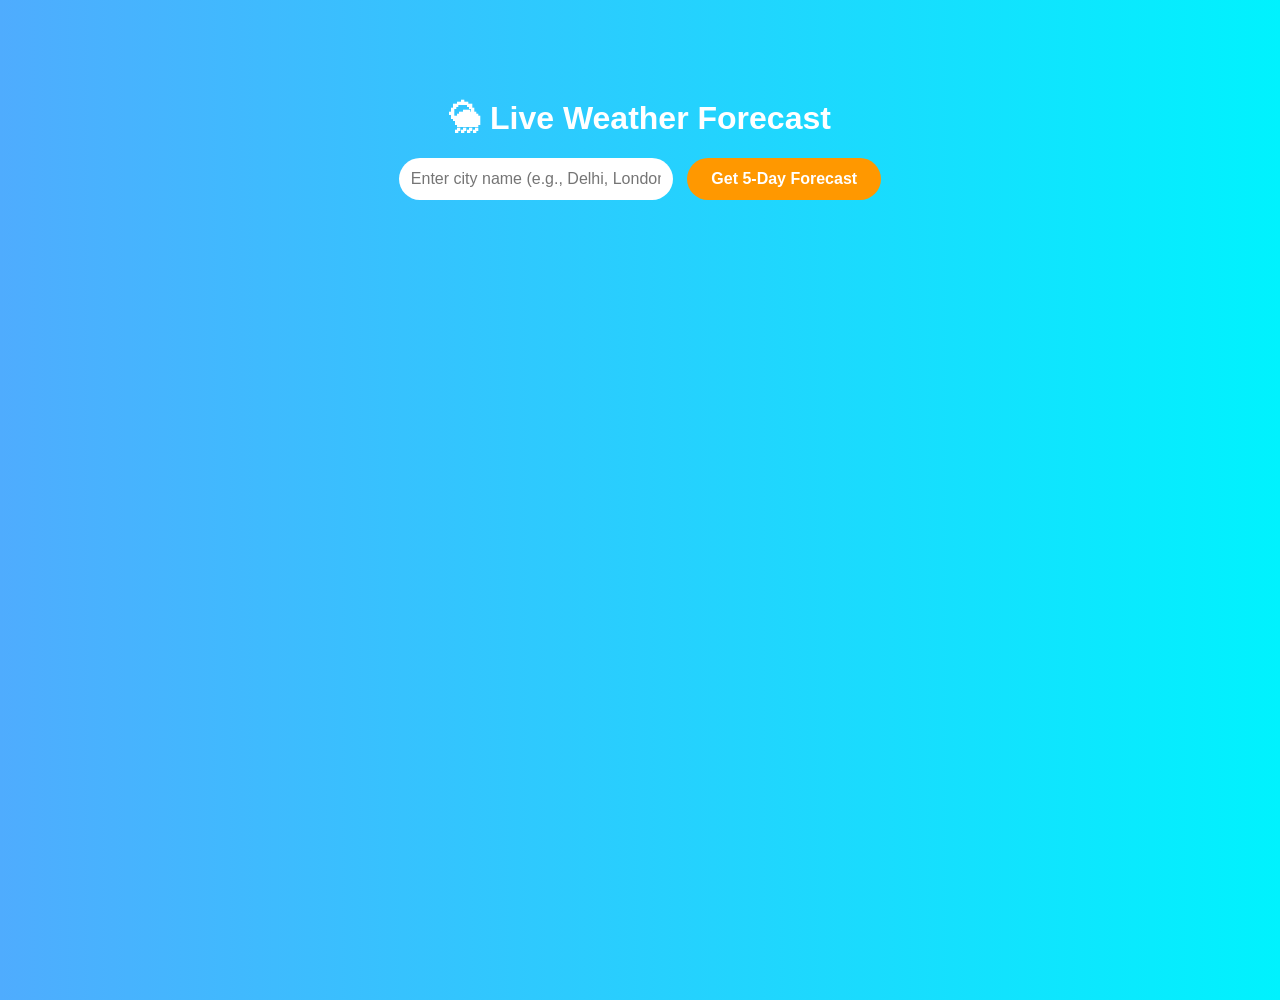
<file: index.html>
<!DOCTYPE html>
<html lang="en">
<head>
    <meta charset="UTF-8">
    <title>🌦 Live Weather Forecast</title>
    <link rel="stylesheet" href="index.css">
</head>
<body>

    <div class="container">
        <h1>🌦 Live Weather Forecast</h1>

        <input type="text" id="cityInput" placeholder="Enter city name (e.g., Delhi, London)">

        <button id="forecastBtn" onclick="getForecast()">Get 5-Day Forecast</button>

        <div id="forecastResult" class="data-grid"></div>
    </div>

    <script src="index.js"></script>
</body>
</html>
</file>
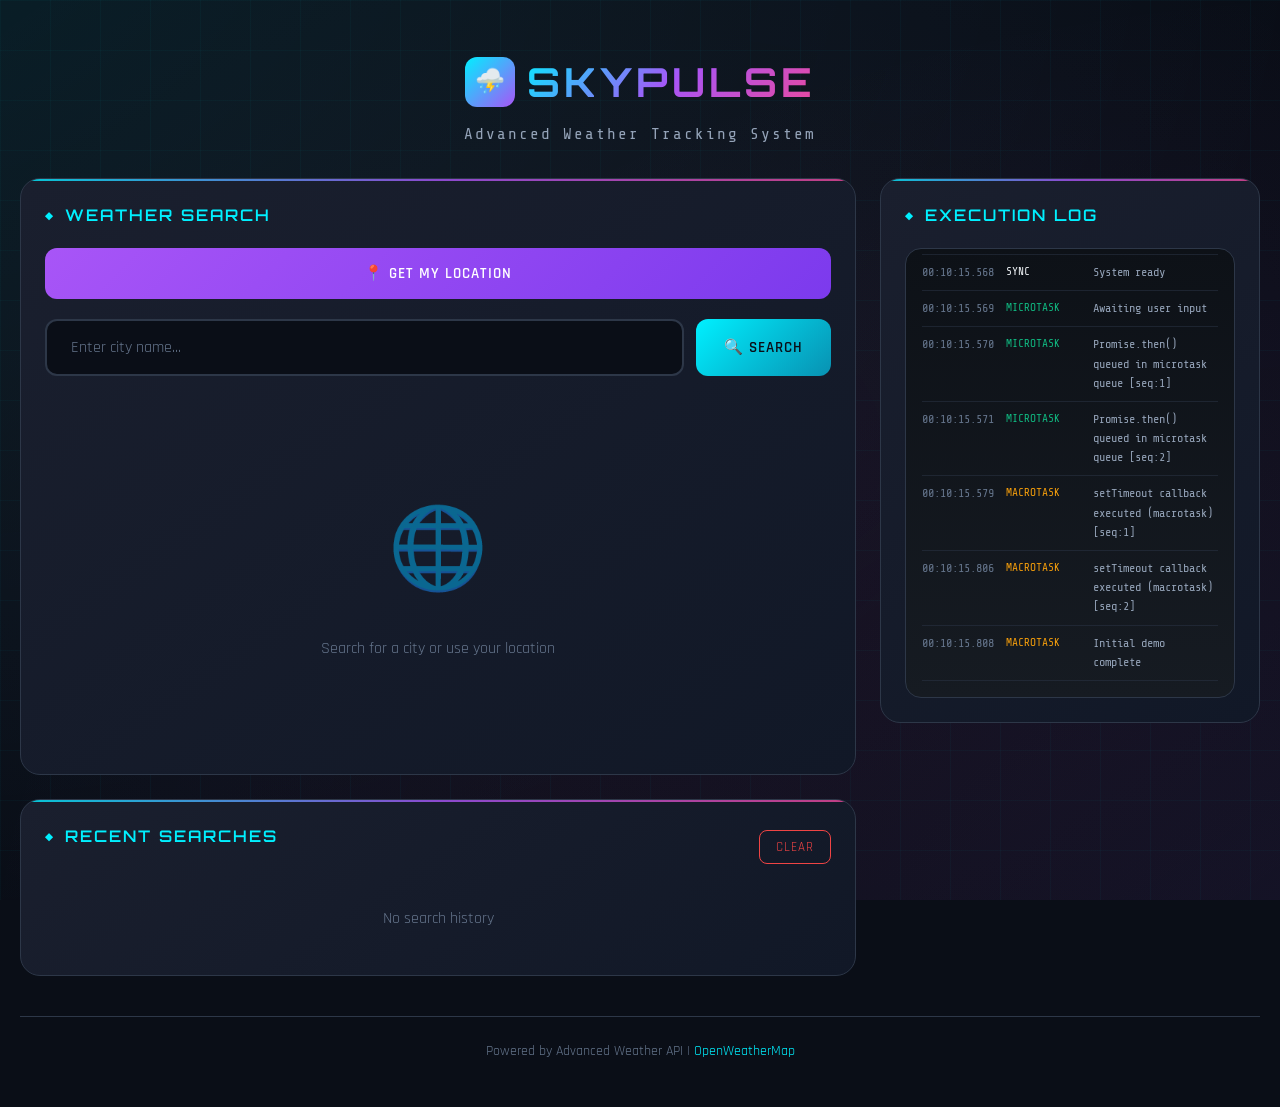
<file: SkyPulse weather tracker .html>
<!DOCTYPE html>
<html lang="en">
<head>
    <meta charset="UTF-8">
    <meta name="viewport" content="width=device-width, initial-scale=1.0">
    <title>SkyPulse - Advanced Weather Tracker</title>
    <link rel="preconnect" href="https://fonts.googleapis.com">
    <link rel="preconnect" href="https://fonts.gstatic.com" crossorigin>
    <link href="https://fonts.googleapis.com/css2?family=Orbitron:wght@400;500;600;700&family=Rajdhani:wght@300;400;500;600;700&family=Share+Tech+Mono&display=swap" rel="stylesheet">
    <style>
        * {
            margin: 0;
            padding: 0;
            box-sizing: border-box;
        }

        :root {
            --bg-primary: #0a0e17;
            --bg-secondary: #111827;
            --bg-card: #1a1f2e;
            --bg-card-hover: #242b3d;
            --accent-cyan: #00f0ff;
            --accent-purple: #a855f7;
            --accent-pink: #ec4899;
            --success: #10b981;
            --error: #ef4444;
            --warning: #f59e0b;
            --text-primary: #f1f5f9;
            --text-secondary: #94a3b8;
            --text-muted: #64748b;
            --border: #2d3748;
            --glow-cyan: 0 0 20px rgba(0, 240, 255, 0.3);
            --glow-purple: 0 0 20px rgba(168, 85, 247, 0.3);
        }

        body {
            font-family: 'Rajdhani', sans-serif;
            background: var(--bg-primary);
            color: var(--text-primary);
            min-height: 100vh;
            line-height: 1.6;
            overflow-x: hidden;
        }

        /* Animated Background */
        .bg-animation {
            position: fixed;
            top: 0;
            left: 0;
            width: 100%;
            height: 100%;
            z-index: -1;
            overflow: hidden;
        }

        .bg-animation::before {
            content: '';
            position: absolute;
            top: -50%;
            left: -50%;
            width: 200%;
            height: 200%;
            background: 
                radial-gradient(ellipse at 20% 20%, rgba(0, 240, 255, 0.08) 0%, transparent 50%),
                radial-gradient(ellipse at 80% 80%, rgba(168, 85, 247, 0.08) 0%, transparent 50%),
                radial-gradient(ellipse at 50% 50%, rgba(236, 72, 153, 0.05) 0%, transparent 50%);
            animation: bgPulse 15s ease-in-out infinite;
        }

        @keyframes bgPulse {
            0%, 100% { transform: translate(0, 0) rotate(0deg); }
            33% { transform: translate(2%, 2%) rotate(1deg); }
            66% { transform: translate(-1%, 1%) rotate(-1deg); }
        }

        /* Grid Pattern Overlay */
        .grid-overlay {
            position: fixed;
            top: 0;
            left: 0;
            width: 100%;
            height: 100%;
            z-index: -1;
            background-image: 
                linear-gradient(rgba(0, 240, 255, 0.03) 1px, transparent 1px),
                linear-gradient(90deg, rgba(0, 240, 255, 0.03) 1px, transparent 1px);
            background-size: 50px 50px;
            animation: gridMove 20s linear infinite;
        }

        @keyframes gridMove {
            0% { transform: translate(0, 0); }
            100% { transform: translate(50px, 50px); }
        }

        .container {
            max-width: 1400px;
            margin: 0 auto;
            padding: 20px;
        }

        /* Header */
        header {
            text-align: center;
            padding: 30px 0;
            position: relative;
        }

        .logo {
            display: inline-flex;
            align-items: center;
            gap: 12px;
            margin-bottom: 8px;
        }

        .logo-icon {
            width: 50px;
            height: 50px;
            background: linear-gradient(135deg, var(--accent-cyan), var(--accent-purple));
            border-radius: 12px;
            display: flex;
            align-items: center;
            justify-content: center;
            font-size: 1.5rem;
            animation: logoGlow 3s ease-in-out infinite;
        }

        @keyframes logoGlow {
            0%, 100% { box-shadow: var(--glow-cyan); }
            50% { box-shadow: var(--glow-purple); }
        }

        h1 {
            font-family: 'Orbitron', sans-serif;
            font-size: 2.5rem;
            font-weight: 700;
            background: linear-gradient(135deg, var(--accent-cyan), var(--accent-purple), var(--accent-pink));
            -webkit-background-clip: text;
            -webkit-text-fill-color: transparent;
            background-clip: text;
            letter-spacing: 4px;
            text-transform: uppercase;
        }

        .subtitle {
            color: var(--text-secondary);
            font-size: 1rem;
            letter-spacing: 2px;
            font-family: 'Share Tech Mono', monospace;
        }

        /* Main Layout */
        .main-grid {
            display: grid;
            grid-template-columns: 1fr 380px;
            gap: 24px;
        }

        @media (max-width: 1024px) {
            .main-grid {
                grid-template-columns: 1fr;
            }
        }

        /* Cards */
        .card {
            background: linear-gradient(145deg, var(--bg-card), var(--bg-secondary));
            border-radius: 20px;
            padding: 24px;
            border: 1px solid var(--border);
            position: relative;
            overflow: hidden;
        }

        .card::before {
            content: '';
            position: absolute;
            top: 0;
            left: 0;
            right: 0;
            height: 2px;
            background: linear-gradient(90deg, var(--accent-cyan), var(--accent-purple), var(--accent-pink));
            opacity: 0.8;
        }

        .card-title {
            font-family: 'Orbitron', sans-serif;
            font-size: 1rem;
            font-weight: 600;
            margin-bottom: 20px;
            color: var(--accent-cyan);
            display: flex;
            align-items: center;
            gap: 10px;
            letter-spacing: 2px;
            text-transform: uppercase;
        }

        .card-title::before {
            content: '◆';
            font-size: 0.6rem;
            animation: blink 2s ease-in-out infinite;
        }

        @keyframes blink {
            0%, 100% { opacity: 1; }
            50% { opacity: 0.3; }
        }

        /* Search Section */
        .search-container {
            display: flex;
            gap: 12px;
            margin-bottom: 24px;
            flex-wrap: wrap;
        }

        .search-input {
            flex: 1;
            min-width: 200px;
            padding: 16px 24px;
            border: 2px solid var(--border);
            border-radius: 12px;
            background: var(--bg-primary);
            color: var(--text-primary);
            font-size: 1rem;
            font-family: 'Rajdhani', sans-serif;
            transition: all 0.3s ease;
        }

        .search-input:focus {
            outline: none;
            border-color: var(--accent-cyan);
            box-shadow: var(--glow-cyan);
        }

        .search-input::placeholder {
            color: var(--text-muted);
        }

        .btn {
            padding: 16px 28px;
            border: none;
            border-radius: 12px;
            font-size: 0.95rem;
            font-weight: 600;
            font-family: 'Rajdhani', sans-serif;
            cursor: pointer;
            transition: all 0.3s ease;
            display: flex;
            align-items: center;
            gap: 8px;
            letter-spacing: 1px;
            text-transform: uppercase;
        }

        .btn-primary {
            background: linear-gradient(135deg, var(--accent-cyan), #0891b2);
            color: var(--bg-primary);
        }

        .btn-primary:hover {
            transform: translateY(-2px);
            box-shadow: var(--glow-cyan);
        }

        .btn-secondary {
            background: linear-gradient(135deg, var(--accent-purple), #7c3aed);
            color: white;
        }

        .btn-secondary:hover {
            transform: translateY(-2px);
            box-shadow: var(--glow-purple);
        }

        .btn:disabled {
            opacity: 0.6;
            cursor: not-allowed;
            transform: none;
        }

        /* Location Button */
        .location-btn {
            width: 100%;
            justify-content: center;
            margin-bottom: 20px;
        }

        /* Weather Display */
        .weather-display {
            min-height: 350px;
            display: flex;
            flex-direction: column;
            justify-content: center;
            align-items: center;
        }

        .weather-content {
            width: 100%;
            text-align: center;
            animation: fadeIn 0.5s ease;
        }

        @keyframes fadeIn {
            from { opacity: 0; transform: translateY(20px); }
            to { opacity: 1; transform: translateY(0); }
        }

        .city-header {
            display: flex;
            align-items: center;
            justify-content: center;
            gap: 12px;
            margin-bottom: 8px;
        }

        .city-name {
            font-family: 'Orbitron', sans-serif;
            font-size: 2.2rem;
            font-weight: 700;
        }

        .location-badge {
            background: var(--accent-cyan);
            color: var(--bg-primary);
            padding: 4px 10px;
            border-radius: 20px;
            font-size: 0.7rem;
            font-weight: 600;
            letter-spacing: 1px;
        }

        .country {
            color: var(--text-secondary);
            font-size: 1.1rem;
            margin-bottom: 20px;
            font-family: 'Share Tech Mono', monospace;
        }

        .temperature-container {
            position: relative;
            display: inline-block;
            margin-bottom: 8px;
        }

        .temperature {
            font-family: 'Orbitron', sans-serif;
            font-size: 5rem;
            font-weight: 700;
            background: linear-gradient(135deg, var(--accent-cyan), var(--accent-purple));
            -webkit-background-clip: text;
            -webkit-text-fill-color: transparent;
            line-height: 1;
        }

        .temperature-unit {
            position: absolute;
            top: 10px;
            right: -30px;
            font-size: 1.5rem;
            color: var(--accent-cyan);
        }

        .weather-condition {
            font-size: 1.4rem;
            color: var(--accent-pink);
            margin-bottom: 30px;
            display: flex;
            align-items: center;
            justify-content: center;
            gap: 10px;
        }

        .weather-icon {
            font-size: 2rem;
        }

        .weather-details {
            display: grid;
            grid-template-columns: repeat(3, 1fr);
            gap: 16px;
            margin-top: 30px;
            padding-top: 30px;
            border-top: 1px solid var(--border);
        }

        .detail-card {
            background: var(--bg-primary);
            border-radius: 12px;
            padding: 16px;
            text-align: center;
            border: 1px solid var(--border);
            transition: all 0.3s ease;
        }

        .detail-card:hover {
            border-color: var(--accent-cyan);
            transform: translateY(-4px);
        }

        .detail-icon {
            font-size: 1.5rem;
            margin-bottom: 8px;
        }

        .detail-label {
            font-size: 0.8rem;
            color: var(--text-muted);
            margin-bottom: 4px;
            text-transform: uppercase;
            letter-spacing: 1px;
        }

        .detail-value {
            font-size: 1.2rem;
            font-weight: 600;
            color: var(--accent-cyan);
        }

        /* Loading */
        .loading-container {
            display: flex;
            flex-direction: column;
            align-items: center;
            gap: 20px;
        }

        .spinner {
            width: 70px;
            height: 70px;
            border: 3px solid var(--border);
            border-top-color: var(--accent-cyan);
            border-right-color: var(--accent-purple);
            border-radius: 50%;
            animation: spin 1s linear infinite;
        }

        @keyframes spin {
            to { transform: rotate(360deg); }
        }

        .loading-text {
            color: var(--accent-cyan);
            font-family: 'Share Tech Mono', monospace;
            letter-spacing: 2px;
        }

        /* Error */
        .error-container {
            text-align: center;
            padding: 30px;
        }

        .error-icon {
            font-size: 4rem;
            margin-bottom: 16px;
            animation: shake 0.5s ease-in-out;
        }

        @keyframes shake {
            0%, 100% { transform: translateX(0); }
            25% { transform: translateX(-10px); }
            75% { transform: translateX(10px); }
        }

        .error-message {
            color: var(--error);
            font-size: 1.1rem;
            margin-bottom: 8px;
        }

        .error-hint {
            color: var(--text-muted);
            font-size: 0.9rem;
        }

        /* Empty State */
        .empty-state {
            text-align: center;
            padding: 50px 20px;
            color: var(--text-muted);
        }

        .empty-icon {
            font-size: 5rem;
            margin-bottom: 20px;
            opacity: 0.5;
            animation: float 3s ease-in-out infinite;
        }

        @keyframes float {
            0%, 100% { transform: translateY(0); }
            50% { transform: translateY(-10px); }
        }

        /* History Section */
        .history-section {
            margin-top: 24px;
        }

        .history-header {
            display: flex;
            justify-content: space-between;
            align-items: center;
            margin-bottom: 16px;
        }

        .clear-btn {
            padding: 8px 16px;
            background: transparent;
            border: 1px solid var(--error);
            border-radius: 8px;
            color: var(--error);
            font-size: 0.8rem;
            font-family: 'Rajdhani', sans-serif;
            cursor: pointer;
            transition: all 0.3s ease;
            text-transform: uppercase;
            letter-spacing: 1px;
        }

        .clear-btn:hover {
            background: var(--error);
            color: white;
        }

        .history-list {
            max-height: 220px;
            overflow-y: auto;
        }

        .history-item {
            padding: 14px 16px;
            border-radius: 10px;
            background: var(--bg-primary);
            margin-bottom: 8px;
            cursor: pointer;
            transition: all 0.3s ease;
            display: flex;
            justify-content: space-between;
            align-items: center;
            border: 1px solid transparent;
        }

        .history-item:hover {
            background: var(--bg-card-hover);
            border-color: var(--accent-cyan);
            transform: translateX(4px);
        }

        .history-city {
            font-weight: 600;
            display: flex;
            align-items: center;
            gap: 8px;
        }

        .history-city::before {
            content: '▶';
            font-size: 0.6rem;
            color: var(--accent-cyan);
        }

        .history-time {
            font-size: 0.75rem;
            color: var(--text-muted);
            font-family: 'Share Tech Mono', monospace;
        }

        /* Execution Log Panel */
        .log-panel {
            background: linear-gradient(180deg, #0d1117, #161b22);
            border-radius: 16px;
            padding: 16px;
            font-family: 'Share Tech Mono', monospace;
            font-size: 0.8rem;
            max-height: 450px;
            overflow-y: auto;
            border: 1px solid var(--border);
        }

        .log-header {
            display: flex;
            justify-content: space-between;
            align-items: center;
            margin-bottom: 12px;
            padding-bottom: 12px;
            border-bottom: 1px solid var(--border);
        }

        .log-title {
            color: var(--accent-cyan);
            font-weight: 500;
            display: flex;
            align-items: center;
            gap: 8px;
        }

        .log-title::before {
            content: '◉';
            animation: blink 1s ease-in-out infinite;
        }

        .log-clear-btn {
            padding: 6px 12px;
            background: transparent;
            border: 1px solid var(--border);
            border-radius: 6px;
            color: var(--text-muted);
            font-size: 0.7rem;
            font-family: 'Share Tech Mono', monospace;
            cursor: pointer;
            transition: all 0.2s ease;
        }

        .log-clear-btn:hover {
            border-color: var(--accent-purple);
            color: var(--accent-purple);
        }

        .log-entry {
            padding: 8px 0;
            border-bottom: 1px solid rgba(45, 55, 72, 0.5);
            display: flex;
            gap: 12px;
            font-size: 0.75rem;
            animation: slideIn 0.3s ease;
        }

        @keyframes slideIn {
            from { opacity: 0; transform: translateX(-10px); }
            to { opacity: 1; transform: translateX(0); }
        }

        .log-time {
            color: var(--text-muted);
            min-width: 65px;
        }

        .log-type {
            min-width: 75px;
            font-weight: 500;
            font-size: 0.7rem;
        }

        .log-type.sync { color: var(--text-primary); }
        .log-type.microtask { color: var(--success); }
        .log-type.macrotask { color: var(--warning); }
        .log-type.async { color: var(--accent-cyan); }
        .log-type.error { color: var(--error); }
        .log-type.location { color: var(--accent-purple); }

        .log-message {
            flex: 1;
            color: var(--text-secondary);
        }

        .log-message .highlight {
            color: var(--accent-cyan);
        }

        /* Scrollbar */
        ::-webkit-scrollbar {
            width: 6px;
        }

        ::-webkit-scrollbar-track {
            background: var(--bg-primary);
            border-radius: 3px;
        }

        ::-webkit-scrollbar-thumb {
            background: var(--border);
            border-radius: 3px;
        }

        ::-webkit-scrollbar-thumb:hover {
            background: var(--accent-cyan);
        }

        /* Footer */
        footer {
            text-align: center;
            margin-top: 40px;
            padding: 24px;
            color: var(--text-muted);
            font-size: 0.85rem;
            border-top: 1px solid var(--border);
        }

        footer a {
            color: var(--accent-cyan);
            text-decoration: none;
            transition: all 0.3s ease;
        }

        footer a:hover {
            color: var(--accent-purple);
            text-shadow: var(--glow-cyan);
        }

        /* Responsive */
        @media (max-width: 640px) {
            .container {
                padding: 12px;
            }

            h1 {
                font-size: 1.6rem;
            }

            .search-container {
                flex-direction: column;
            }

            .search-input {
                width: 100%;
            }

            .btn {
                width: 100%;
                justify-content: center;
            }

            .temperature {
                font-size: 3.5rem;
            }

            .weather-details {
                grid-template-columns: 1fr;
            }

            .city-name {
                font-size: 1.6rem;
            }

            .log-panel {
                font-size: 0.7rem;
            }
        }

        /* Additional Weather Info */
        .extra-details {
            display: grid;
            grid-template-columns: repeat(2, 1fr);
            gap: 12px;
            margin-top: 20px;
        }

        .extra-card {
            background: var(--bg-primary);
            border-radius: 10px;
            padding: 12px;
            text-align: center;
            border: 1px solid var(--border);
        }

        .extra-label {
            font-size: 0.7rem;
            color: var(--text-muted);
            text-transform: uppercase;
            letter-spacing: 1px;
        }

        .extra-value {
            font-size: 1rem;
            font-weight: 600;
            color: var(--text-primary);
        }

        /* Timestamp */
        .update-time {
            color: var(--text-muted);
            font-size: 0.8rem;
            margin-top: 16px;
            font-family: 'Share Tech Mono', monospace;
        }
    </style>
</head>
<body>
    <div class="bg-animation"></div>
    <div class="grid-overlay"></div>

    <div class="container">
        <header>
            <div class="logo">
                <div class="logo-icon">⛈️</div>
                <h1>SkyPulse</h1>
            </div>
            <p class="subtitle">Advanced Weather Tracking System</p>
        </header>

        <div class="main-grid">
            <div class="left-column">
                <div class="card">
                    <div class="card-title">Weather Search</div>
                    
                    <button class="btn btn-secondary location-btn" id="locationBtn">
                        📍 Get My Location
                    </button>
                    
                    <div class="search-container">
                        <input type="text" class="search-input" id="cityInput" placeholder="Enter city name...">
                        <button class="btn btn-primary" id="searchBtn">🔍 Search</button>
                    </div>
                    
                    <div class="weather-display" id="weatherDisplay">
                        <div class="empty-state">
                            <div class="empty-icon">🌐</div>
                            <p>Search for a city or use your location</p>
                        </div>
                    </div>
                </div>

                <div class="card history-section">
                    <div class="history-header">
                        <div class="card-title">Recent Searches</div>
                        <button class="clear-btn" id="clearHistoryBtn">Clear</button>
                    </div>
                    <div class="history-list" id="historyList">
                        <div class="empty-state" style="padding: 20px;">
                            <p>No search history</p>
                        </div>
                    </div>
                </div>
            </div>

            <div class="right-column">
                <div class="card">
                    <div class="card-title">Execution Log</div>
                    <div class="log-panel" id="logPanel">
                        <div class="log-header">
                            <span class="log-title">Event Loop Monitor</span>
                            <button class="log-clear-btn" id="logClearBtn">Clear</button>
                        </div>
                        <div id="logEntries">
                            <div class="log-entry">
                                <span class="log-time">--:--:--</span>
                                <span class="log-type sync">SYSTEM</span>
                                <span class="log-message">SkyPulse initialized</span>
                            </div>
                        </div>
                    </div>
                </div>
            </div>
        </div>

        <footer>
            <p>Powered by Advanced Weather API | <a href="https://openweathermap.org/" target="_blank">OpenWeatherMap</a></p>
        </footer>
    </div>

    <script>
        // ============================================
        // SKYPULSE - Advanced Weather Tracker (REPAIRED)
        // ============================================

        // Configuration
        const API_KEY = 'demo';
        const API_BASE_URL = 'https://api.openweathermap.org/data/2.5/weather';
        
        // DOM Elements
        const cityInput = document.getElementById('cityInput');
        const searchBtn = document.getElementById('searchBtn');
        const locationBtn = document.getElementById('locationBtn');
        const weatherDisplay = document.getElementById('weatherDisplay');
        const historyList = document.getElementById('historyList');
        const clearHistoryBtn = document.getElementById('clearHistoryBtn');
        const logEntries = document.getElementById('logEntries');
        const logClearBtn = document.getElementById('logClearBtn');

        // State
        let searchHistory = [];
        let currentWeather = null;

        // ============================================
        // EXECUTION LOGGER - Event Loop Demonstration
        // REPAIRED: Fixed race condition with proper ordering
        // ============================================
        
        const ExecutionLogger = {
            entries: [],
            logSequence: 0,
            
            getTimestamp() {
                const now = new Date();
                return now.toLocaleTimeString('en-US', { 
                    hour12: false, 
                    hour: '2-digit', 
                    minute: '2-digit', 
                    second: '2-digit',
                    fractionalSecondDigits: 3 
                });
            },

            log(type, message) {
                const sequence = ++this.logSequence;
                const entry = {
                    sequence: sequence,
                    time: this.getTimestamp(),
                    type: type,
                    message: message
                };
                
                this.entries.push(entry);
                
                const logEntry = document.createElement('div');
                logEntry.className = 'log-entry';
                logEntry.dataset.sequence = sequence;
                logEntry.innerHTML = `
                    <span class="log-time">${entry.time}</span>
                    <span class="log-type ${type.toLowerCase()}">${type}</span>
                    <span class="log-message">${entry.message}</span>
                `;
                logEntries.appendChild(logEntry);
                
                const logPanel = document.getElementById('logPanel');
                logPanel.scrollTop = logPanel.scrollHeight;

                this.simulateEventLoop(type, sequence);
            },

            // REPAIRED: Fixed to use sequence-based ordering to prevent race conditions
            simulateEventLoop(type, sequence) {
                if (type === 'SYNC') {
                    // Queue microtask - use Promise.resolve().then() for proper microtask behavior
                    Promise.resolve().then(() => {
                        this.log('MICROTASK', `Promise.then() queued in microtask queue [seq:${sequence}]`);
                    });
                    
                    // Queue macrotask - use setTimeout for proper macrotask behavior
                    // REPAIRED: Added small delay to ensure proper ordering
                    setTimeout(() => {
                        this.log('MACROTASK', `setTimeout callback executed (macrotask) [seq:${sequence}]`);
                    }, 10);
                }
            },

            clear() {
                this.entries = [];
                this.logSequence = 0;
                logEntries.innerHTML = `
                    <div class="log-entry">
                        <span class="log-time">${this.getTimestamp()}</span>
                        <span class="log-type sync">SYSTEM</span>
                        <span class="log-message">Log cleared</span>
                    </div>
                `;
            }
        };

        // ============================================
        // LOCAL STORAGE MANAGER
        // ============================================

        const StorageManager = {
            KEY: 'skypulse_history',

            getHistory() {
                try {
                    const data = localStorage.getItem(this.KEY);
                    return data ? JSON.parse(data) : [];
                } catch (error) {
                    ExecutionLogger.log('ERROR', 'LocalStorage read failed');
                    return [];
                }
            },

            saveHistory(history) {
                try {
                    localStorage.setItem(this.KEY, JSON.stringify(history));
                    ExecutionLogger.log('SYNC', 'History persisted to LocalStorage');
                } catch (error) {
                    ExecutionLogger.log('ERROR', 'LocalStorage write failed');
                }
            },

            addToHistory(cityData) {
                const history = this.getHistory();
                const filtered = history.filter(item => 
                    item.city.toLowerCase() !== cityData.city.toLowerCase()
                );
                
                filtered.unshift({
                    city: cityData.city,
                    country: cityData.country,
                    timestamp: new Date().toISOString(),
                    isLocation: cityData.isLocation || false
                });
                
                const trimmed = filtered.slice(0, 10);
                this.saveHistory(trimmed);
                return trimmed;
            },

            clearHistory() {
                localStorage.removeItem(this.KEY);
                ExecutionLogger.log('SYNC', 'History cleared');
            }
        };

        // ============================================
        // GEOLOCATION - Live Location Support
        // REPAIRED: Fixed error handling and added proper rejection
        // ============================================

        const LocationService = {
            getCurrentPosition() {
                return new Promise((resolve, reject) => {
                    ExecutionLogger.log('LOCATION', 'Requesting geolocation access...');
                    
                    // REPAIRED: Check for geolocation support BEFORE attempting to use it
                    if (!navigator.geolocation) {
                        ExecutionLogger.log('ERROR', 'Geolocation not supported by this browser');
                        reject(new Error('Geolocation is not supported by this browser'));
                        return;
                    }

                    navigator.geolocation.getCurrentPosition(
                        (position) => {
                            ExecutionLogger.log('LOCATION', `Location obtained: ${position.coords.latitude.toFixed(4)}, ${position.coords.longitude.toFixed(4)}`);
                            resolve({
                                lat: position.coords.latitude,
                                lon: position.coords.longitude
                            });
                        },
                        (error) => {
                            let errorMessage = 'Unknown error';
                            switch(error.code) {
                                case error.PERMISSION_DENIED:
                                    errorMessage = 'Location permission denied';
                                    break;
                                case error.POSITION_UNAVAILABLE:
                                    errorMessage = 'Location information unavailable';
                                    break;
                                case error.TIMEOUT:
                                    errorMessage = 'Location request timed out';
                                    break;
                            }
                            ExecutionLogger.log('ERROR', `Geolocation error: ${errorMessage}`);
                            reject(new Error(errorMessage));
                        },
                        {
                            enableHighAccuracy: true,
                            timeout: 10000,
                            maximumAge: 0
                        }
                    );
                });
            }
        };

        // ============================================
        // WEATHER API - Async Data Fetching
        // ============================================

        const WeatherAPI = {
            // Get weather by coordinates
            getWeatherByCoords(lat, lon) {
                return new Promise((resolve, reject) => {
                    ExecutionLogger.log('ASYNC', `Fetching weather for coordinates: ${lat}, ${lon}`);
                    
                    setTimeout(() => {
                        const conditions = [
                            { main: 'Clear', description: 'clear sky', icon: '☀️', code: 800 },
                            { main: 'Clouds', description: 'scattered clouds', icon: '⛅', code: 802 },
                            { main: 'Rain', description: 'light rain', icon: '🌧️', code: 500 },
                            { main: 'Snow', description: 'light snow', icon: '❄️', code: 600 },
                            { main: 'Thunderstorm', description: 'thunderstorm', icon: '⛈️', code: 200 },
                            { main: 'Mist', description: 'mist', icon: '🌫️', code: 701 }
                        ];
                        
                        const condition = conditions[Math.floor(Math.random() * conditions.length)];
                        const temp = Math.floor(Math.random() * 40) - 5;
                        
                        resolve({
                            name: 'Current Location',
                            country: '📍',
                            coord: { lat, lon },
                            main: {
                                temp: temp,
                                feels_like: temp - Math.floor(Math.random() * 5),
                                humidity: Math.floor(Math.random() * 60) + 30,
                                pressure: Math.floor(Math.random() * 200) + 1000,
                                temp_min: temp - 3,
                                temp_max: temp + 3
                            },
                            weather: [{
                                main: condition.main,
                                description: condition.description,
                                icon: condition.icon,
                                id: condition.code
                            }],
                            wind: {
                                speed: Math.floor(Math.random() * 15) + 2,
                                deg: Math.floor(Math.random() * 360)
                            },
                            visibility: Math.floor(Math.random() * 8000) + 2000,
                            clouds: { all: Math.floor(Math.random() * 100) },
                            dt: Math.floor(Date.now() / 1000),
                            sys: {
                                sunrise: Math.floor(Date.now() / 1000) - 21600,
                                sunset: Math.floor(Date.now() / 1000) + 21600
                            },
                            timezone: Math.floor(Math.random() * 12 - 6) * 3600,
                            isLocation: true
                        });
                    }, 1500);
                });
            },

            // Get weather by city name
            getWeatherByCity(city) {
                return new Promise((resolve, reject) => {
                    ExecutionLogger.log('ASYNC', `Fetching weather for city: <span class="highlight">${city}</span>`);
                    
                    setTimeout(() => {
                        if (city.toLowerCase() === 'error') {
                            reject(new Error('API Error: Invalid response'));
                            return;
                        }
                        
                        if (city.toLowerCase() === 'timeout') {
                            reject(new Error('Request timeout'));
                            return;
                        }

                        const conditions = [
                            { main: 'Clear', description: 'clear sky', icon: '☀️', code: 800 },
                            { main: 'Clouds', description: 'overcast clouds', icon: '☁️', code: 804 },
                            { main: 'Rain', description: 'moderate rain', icon: '🌧️', code: 501 },
                            { main: 'Snow', description: 'snow showers', icon: '🌨️', code: 601 },
                            { main: 'Thunderstorm', description: 'thunderstorm with rain', icon: '⛈️', code: 201 },
                            { main: 'Drizzle', description: 'light drizzle', icon: '🌦️', code: 300 }
                        ];
                        
                        const condition = conditions[Math.floor(Math.random() * conditions.length)];
                        const temp = Math.floor(Math.random() * 45) - 10;
                        
                        resolve({
                            name: city.charAt(0).toUpperCase() + city.slice(1),
                            country: ['US', 'UK', 'DE', 'FR', 'JP', 'AU'][Math.floor(Math.random() * 6)],
                            main: {
                                temp: temp,
                                feels_like: temp - Math.floor(Math.random() * 6),
                                humidity: Math.floor(Math.random() * 70) + 20,
                                pressure: Math.floor(Math.random() * 200) + 990,
                                temp_min: temp - 4,
                                temp_max: temp + 4
                            },
                            weather: [{
                                main: condition.main,
                                description: condition.description,
                                icon: condition.icon,
                                id: condition.code
                            }],
                            wind: {
                                speed: Math.floor(Math.random() * 20) + 1,
                                deg: Math.floor(Math.random() * 360)
                            },
                            visibility: Math.floor(Math.random() * 9000) + 1000,
                            clouds: { all: Math.floor(Math.random() * 100) },
                            dt: Math.floor(Date.now() / 1000),
                            sys: {
                                sunrise: Math.floor(Date.now() / 1000) - 21600,
                                sunset: Math.floor(Date.now() / 1000) + 21600
                            },
                            timezone: Math.floor(Math.random() * 12 - 6) * 3600,
                            isLocation: false
                        });
                    }, 1500);
                });
            },

            // Fetch weather - main method
            async fetchWeather(city = null, coords = null) {
                ExecutionLogger.log('SYNC', 'fetchWeather function called');
                
                try {
                    let data;
                    if (coords) {
                        data = await this.getWeatherByCoords(coords.lat, coords.lon);
                    } else if (city) {
                        data = await this.getWeatherByCity(city);
                    } else {
                        throw new Error('Please provide city name or use location');
                    }
                    
                    ExecutionLogger.log('MICROTASK', 'Weather data promise resolved');
                    return data;
                } catch (error) {
                    ExecutionLogger.log('ERROR', `Fetch failed: ${error.message}`);
                    throw error;
                }
            }
        };

        // ============================================
        // UI RENDERER
        // ============================================

        const UIRenderer = {
            showLoading() {
                weatherDisplay.innerHTML = `
                    <div class="loading-container">
                        <div class="spinner"></div>
                        <div class="loading-text">Fetching weather data...</div>
                    </div>
                `;
            },

            showError(message, hint = '') {
                weatherDisplay.innerHTML = `
                    <div class="error-container">
                        <div class="error-icon">⚠️</div>
                        <div class="error-message">${message}</div>
                        ${hint ? `<div class="error-hint">${hint}</div>` : ''}
                    </div>
                `;
            },

            showWeather(data) {
                currentWeather = data;
                const { name, country, main, weather, wind, visibility, clouds, dt, sys, isLocation } = data;
                
                const updateTime = new Date(dt * 1000).toLocaleTimeString();
                const sunrise = new Date(sys.sunrise * 1000).toLocaleTimeString([], {hour: '2-digit', minute:'2-digit'});
                const sunset = new Date(sys.sunset * 1000).toLocaleTimeString([], {hour: '2-digit', minute:'2-digit'});
                
                weatherDisplay.innerHTML = `
                    <div class="weather-content">
                        <div class="city-header">
                            <h2 class="city-name">${name}</h2>
                            ${isLocation ? '<span class="location-badge">LIVE</span>' : ''}
                        </div>
                        <p class="country">${country} ${isLocation ? 'Location' : ''}</p>
                        
                        <div class="temperature-container">
                            <span class="temperature">${Math.round(main.temp)}</span>
                            <span class="temperature-unit">°C</span>
                        </div>
                        
                        <div class="weather-condition">
                            <span class="weather-icon">${weather[0].icon}</span>
                            <span>${weather[0].description}</span>
                        </div>
                        
                        <div class="weather-details">
                            <div class="detail-card">
                                <div class="detail-icon">🌡️</div>
                                <div class="detail-label">Feels Like</div>
                                <div class="detail-value">${Math.round(main.feels_like)}°C</div>
                            </div>
                            <div class="detail-card">
                                <div class="detail-icon">💧</div>
                                <div class="detail-label">Humidity</div>
                                <div class="detail-value">${main.humidity}%</div>
                            </div>
                            <div class="detail-card">
                                <div class="detail-icon">💨</div>
                                <div class="detail-label">Wind</div>
                                <div class="detail-value">${wind.speed} m/s</div>
                            </div>
                        </div>
                        
                        <div class="extra-details">
                            <div class="extra-card">
                                <div class="extra-label">Visibility</div>
                                <div class="extra-value">${(visibility / 1000).toFixed(1)} km</div>
                            </div>
                            <div class="extra-card">
                                <div class="extra-label">Cloudiness</div>
                                <div class="extra-value">${clouds.all}%</div>
                            </div>
                            <div class="extra-card">
                                <div class="extra-label">Sunrise</div>
                                <div class="extra-value">${sunrise}</div>
                            </div>
                            <div class="extra-card">
                                <div class="extra-label">Sunset</div>
                                <div class="extra-value">${sunset}</div>
                            </div>
                        </div>
                        
                        <div class="update-time">Last updated: ${updateTime}</div>
                    </div>
                `;
            },

            showEmpty() {
                weatherDisplay.innerHTML = `
                    <div class="empty-state">
                        <div class="empty-icon">🌐</div>
                        <p>Search for a city or use your location</p>
                    </div>
                `;
            },

            renderHistory(history) {
                if (history.length === 0) {
                    historyList.innerHTML = `
                        <div class="empty-state" style="padding: 20px;">
                            <p>No search history</p>
                        </div>
                    `;
                    return;
                }

                historyList.innerHTML = history.map((item) => {
                    const date = new Date(item.timestamp);
                    const timeStr = date.toLocaleTimeString('en-US', { 
                        hour: '2-digit', 
                        minute: '2-digit' 
                    });
                    
                    return `
                        <div class="history-item" data-city="${item.city}" data-is-location="${item.isLocation}">
                            <span class="history-city">${item.isLocation ? '📍 Current Location' : item.city}</span>
                            <span class="history-time">${timeStr}</span>
                        </div>
                    `;
                }).join('');

                document.querySelectorAll('.history-item').forEach(item => {
                    item.addEventListener('click', () => {
                        const isLocation = item.dataset.isLocation === 'true';
                        if (isLocation) {
                            handleLocationSearch();
                        } else {
                            const city = item.dataset.city;
                            cityInput.value = city;
                            handleSearch(city);
                        }
                    });
                });
            }
        };

        // ============================================
        // EVENT HANDLERS
        // REPAIRED: Added input clearing and improved error handling
        // ============================================

        async function handleSearch(city = null) {
            const searchCity = city || cityInput.value.trim();
            
            // REPAIRED: Better validation - check if input is empty after trimming
            if (!searchCity || searchCity.length === 0) {
                UIRenderer.showError('Please enter a city name', 'City name cannot be empty');
                ExecutionLogger.log('ERROR', 'Empty search input');
                return;
            }

            searchBtn.disabled = true;
            searchBtn.textContent = '⏳ Searching...';
            
            ExecutionLogger.log('SYNC', `Search initiated: <span class="highlight">${searchCity}</span>`);
            
            try {
                UIRenderer.showLoading();
                const weatherData = await WeatherAPI.fetchWeather(searchCity);
                
                UIRenderer.showWeather(weatherData);
                
                // REPAIRED: Clear input after successful search
                cityInput.value = '';
                
                searchHistory = StorageManager.addToHistory({
                    city: weatherData.name,
                    country: weatherData.country,
                    isLocation: false
                });
                
                UIRenderer.renderHistory(searchHistory);
                ExecutionLogger.log('MICROTASK', 'UI updated with weather data');
                
            } catch (error) {
                UIRenderer.showError(error.message, 'Try a different city name');
                ExecutionLogger.log('ERROR', `Search failed: ${error.message}`);
            } finally {
                searchBtn.disabled = false;
                searchBtn.textContent = '🔍 Search';
            }
        }

        async function handleLocationSearch() {
            locationBtn.disabled = true;
            locationBtn.textContent = '⏳ Getting location...';
            
            ExecutionLogger.log('SYNC', 'Location search initiated');
            
            try {
                UIRenderer.showLoading();
                
                const coords = await LocationService.getCurrentPosition();
                const weatherData = await WeatherAPI.fetchWeather(null, coords);
                
                UIRenderer.showWeather(weatherData);
                
                searchHistory = StorageManager.addToHistory({
                    city: 'Current Location',
                    country: '📍',
                    isLocation: true
                });
                
                UIRenderer.renderHistory(searchHistory);
                ExecutionLogger.log('LOCATION', 'Weather data received for current location');
                
            } catch (error) {
                // REPAIRED: Properly handle and display location errors
                UIRenderer.showError(
                    error.message || 'Failed to get location',
                    error.message.includes('permission') ? 'Please enable location access in your browser settings' : 
                    error.message.includes('not supported') ? 'Your browser does not support geolocation' :
                    'Please try again or search by city name'
                );
                ExecutionLogger.log('ERROR', `Location failed: ${error.message}`);
            } finally {
                locationBtn.disabled = false;
                locationBtn.textContent = '📍 Get My Location';
            }
        }

        function handleClearHistory() {
            StorageManager.clearHistory();
            searchHistory = [];
            UIRenderer.renderHistory(searchHistory);
            UIRenderer.showEmpty();
        }

        function handleClearLog() {
            ExecutionLogger.clear();
        }

        // ============================================
        // EVENT LISTENERS
        // ============================================

        searchBtn.addEventListener('click', () => handleSearch());

        cityInput.addEventListener('keypress', (e) => {
            if (e.key === 'Enter') handleSearch();
        });

        locationBtn.addEventListener('click', handleLocationSearch);

        clearHistoryBtn.addEventListener('click', handleClearHistory);

        logClearBtn.addEventListener('click', handleClearLog);

        // ============================================
        // INITIALIZATION
        // ============================================

        function init() {
            ExecutionLogger.log('SYNC', 'SkyPulse weather system initializing...');
            
            searchHistory = StorageManager.getHistory();
            UIRenderer.renderHistory(searchHistory);
            
            ExecutionLogger.log('SYNC', 'System ready');
            ExecutionLogger.log('MICROTASK', 'Awaiting user input');
            
            setTimeout(() => {
                ExecutionLogger.log('MACROTASK', 'Initial demo complete');
            }, 100);
        }

        init();
    </script>
</body>
</html>
</file>
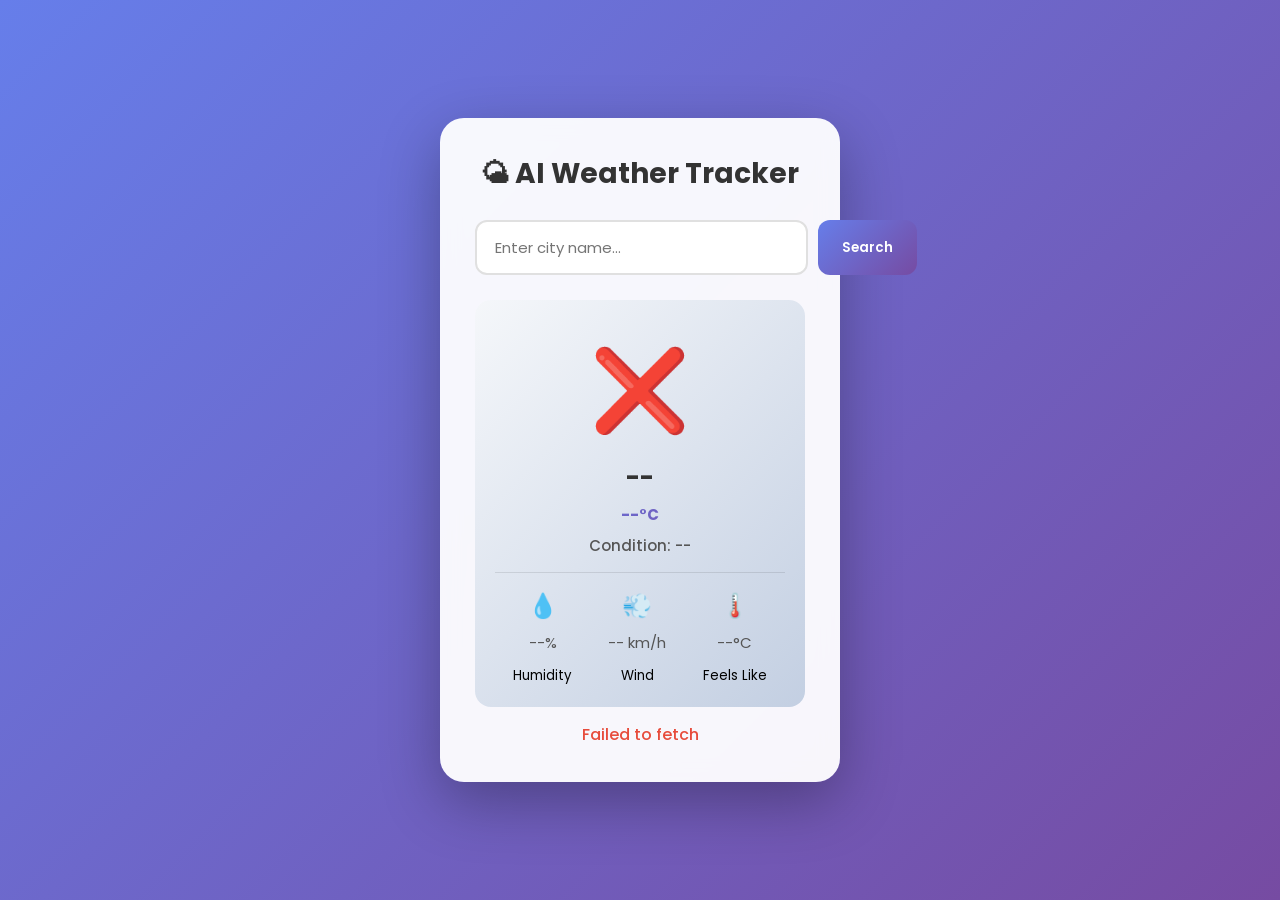
<file: weather tracker.html>
<!DOCTYPE html>
<html lang="en">
<head>
<meta charset="UTF-8" />
<meta name="viewport" content="width=device-width, initial-scale=1.0" />
<title>AI Weather Tracker</title>

<link href="https://fonts.googleapis.com/css2?family=Poppins:wght@300;400;600&display=swap" rel="stylesheet">

<style>
*{
    margin:0;
    padding:0;
    box-sizing:border-box;
    font-family:'Poppins', Arial, Helvetica, sans-serif;
}

body{
    min-height:100vh;
    display:flex;
    justify-content:center;
    align-items:center;
    background:linear-gradient(135deg,#667eea 0%, #764ba2 100%);
    padding:20px;
}

.container{
    width:400px;
    background:rgba(255,255,255,0.95);
    backdrop-filter:blur(10px);
    padding:35px;
    border-radius:24px;
    text-align:center;
    box-shadow:0 20px 60px rgba(0,0,0,0.3);
    transition:transform 0.3s ease;
}

.container:hover{
    transform:translateY(-5px);
}

h1{
    margin-bottom:25px;
    color:#333;
    font-size:28px;
}

.search{
    display:flex;
    gap:10px;
    margin-bottom:25px;
}

input{
    flex:1;
    padding:14px 18px;
    border-radius:12px;
    border:2px solid #e0e0e0;
    font-size:15px;
    outline:none;
    transition:border-color 0.3s, box-shadow 0.3s;
}

input:focus{
    border-color:#667eea;
    box-shadow:0 0 0 3px rgba(102,126,234,0.2);
}

button{
    padding:14px 24px;
    border:none;
    border-radius:12px;
    background:linear-gradient(135deg,#667eea,#764ba2);
    color:white;
    cursor:pointer;
    font-weight:600;
    transition:transform 0.2s, box-shadow 0.2s;
}

button:hover{
    transform:scale(1.05);
    box-shadow:0 5px 20px rgba(102,126,234,0.4);
}

button:disabled{
    opacity:0.6;
    cursor:not-allowed;
    transform:none;
}

.card{
    margin-top:20px;
    padding:20px;
    background:linear-gradient(135deg,#f5f7fa 0%, #c3cfe2 100%);
    border-radius:16px;
}

.weather-icon{
    font-size:80px;
    margin:10px 0;
    animation:bounce 2s infinite;
}

@keyframes bounce{
    0%, 100%{transform:translateY(0);}
    50%{transform:translateY(-10px);}
}

.card h2{
    color:#333;
    font-size:24px;
    margin-bottom:5px;
}

.card p{
    margin:8px 0;
    font-size:15px;
    color:#555;
}

.temp{
    font-size:48px;
    font-weight:bold;
    background:linear-gradient(135deg,#667eea,#764ba2);
    -webkit-background-clip:text;
    -webkit-text-fill-color:transparent;
    background-clip:text;
}

.desc{
    text-transform:capitalize;
    font-weight:500;
}

.details{
    display:flex;
    justify-content:space-around;
    margin-top:15px;
    padding-top:15px;
    border-top:1px solid rgba(0,0,0,0.1);
}

.details div{
    text-align:center;
}

.details span{
    display:block;
    font-size:24px;
    margin-bottom:5px;
}

.error{
    color:#e74c3c;
    margin-top:15px;
    font-weight:500;
    min-height:24px;
}

.loading{
    display:inline-block;
    width:20px;
    height:20px;
    border:3px solid rgba(255,255,255,0.3);
    border-radius:50%;
    border-top-color:#fff;
    animation:spin 1s ease-in-out infinite;
    vertical-align:middle;
    margin-right:8px;
}

@keyframes spin{
    to{transform:rotate(360deg);}
}

.hidden{
    display:none;
}

.suggestions{
    position:absolute;
    background:white;
    border-radius:12px;
    box-shadow:0 10px 30px rgba(0,0,0,0.2);
    max-height:200px;
    overflow-y:auto;
    width:calc(100% - 100px);
    margin-top:5px;
    z-index:1000;
    display:none;
}

.suggestions div{
    padding:12px 18px;
    cursor:pointer;
    transition:background 0.2s;
    text-align:left;
}

.suggestions div:hover{
    background:linear-gradient(135deg,#667eea,#764ba2);
    color:white;
}

.search-wrapper{
    position:relative;
    flex:1;
}
</style>
</head>

<body>

<div class="container">
    <h1>🌤 AI Weather Tracker</h1>

    <div class="search">
        <div class="search-wrapper">
            <input id="cityInput" placeholder="Enter city name..." autocomplete="off" />
            <div class="suggestions" id="suggestions"></div>
        </div>
        <button id="btn">Search</button>
    </div>

    <div class="card" id="weatherCard">
        <div class="weather-icon" id="weatherIcon">🌤️</div>
        <h2 id="city">--</h2>
        <p class="temp" id="temp">--°C</p>
        <p class="desc" id="desc">Condition: --</p>
        
        <div class="details">
            <div>
                <span>💧</span>
                <p id="humidity">--%</p>
                <small>Humidity</small>
            </div>
            <div>
                <span>💨</span>
                <p id="wind">-- km/h</p>
                <small>Wind</small>
            </div>
            <div>
                <span>🌡️</span>
                <p id="feels">--°C</p>
                <small>Feels Like</small>
            </div>
        </div>
    </div>

    <p class="error" id="error"></p>
</div>

<script>
// 🌟 AI-Powered Weather Tracker with Enhanced Features

// Get weather icons based on condition code
function getWeatherIcon(code){
    if(code >= 200 && code < 300) return '⛈️';
    if(code >= 300 && code < 400) return '🌧️';
    if(code >= 500 && code < 600) return '🌧️';
    if(code >= 600 && code < 700) return '❄️';
    if(code >= 700 && code < 800) return '🌫️';
    if(code === 800) return '☀️';
    if(code > 800 && code < 900) return '☁️';
    return '🌤️';
}

// Popular cities for suggestions (AI-simulated autocomplete)
const popularCities = [
    "New York", "Palwal", "Tokyo", "Paris", "Sydney", 
    "Dubai", "Singapore", "Tamil Naidu", "Mumbai", "Berlin",
    "Toronto", "Moscow", "Seoul", "Bangkok", "Istanbul",
    "Los Angeles", "Chicago", "Beijing", "Delhi", "Cairo"
];

// DOM Elements
const cityInput = document.getElementById("cityInput");
const btn = document.getElementById("btn");
const suggestions = document.getElementById("suggestions");

const city = document.getElementById("city");
const temp = document.getElementById("temp");
const desc = document.getElementById("desc");
const humidity = document.getElementById("humidity");
const wind = document.getElementById("wind");
const feels = document.getElementById("feels");
const error = document.getElementById("error");
const weatherIcon = document.getElementById("weatherIcon");
const weatherCard = document.getElementById("weatherCard");

// City name to coordinates mapping
const cityCoords = {
    "new york": {lat: 40.7128, lon: -74.0060},
    "london": {lat: 51.5074, lon: -0.1278},
    "tokyo": {lat: 35.6762, lon: 139.6503},
    "paris": {lat: 48.8566, lon: 2.3522},
    "sydney": {lat: -33.8688, lon: 151.2093},
    "dubai": {lat: 25.2048, lon: 55.2708},
    "singapore": {lat: 1.3521, lon: 103.8198},
    "hong kong": {lat: 22.3193, lon: 114.1694},
    "mumbai": {lat: 19.0760, lon: 72.8777},
    "berlin": {lat: 52.5200, lon: 13.4050},
    "toronto": {lat: 43.6532, lon: -79.3832},
    "moscow": {lat: 55.7558, lon: 37.6173},
    "seoul": {lat: 37.5665, lon: 126.9780},
    "bangkok": {lat: 13.7563, lon: 100.5018},
    "istanbul": {lat: 41.0082, lon: 28.9784},
    "los angeles": {lat: 34.0522, lon: -118.2437},
    "chicago": {lat: 41.8781, lon: -87.6298},
    "beijing": {lat: 39.9042, lon: 116.4074},
    "delhi": {lat: 28.7041, lon: 77.1025},
    "cairo": {lat: 30.0444, lon: 31.2357}
};

// Show loading state
function showLoading(){
    btn.disabled = true;
    btn.innerHTML = '<span class="loading"></span>Loading...';
}

// Hide loading state
function hideLoading(){
    btn.disabled = false;
    btn.innerHTML = 'Search';
}

// AI-powered city suggestions
cityInput.addEventListener("input", (e) => {
    const value = e.target.value.toLowerCase();
    suggestions.innerHTML = "";
    
    if(value.length < 2){
        suggestions.style.display = "none";
        return;
    }
    
    const matches = popularCities.filter(city => 
        city.toLowerCase().startsWith(value)
    );
    
    if(matches.length > 0){
        matches.forEach(match => {
            const div = document.createElement("div");
            div.textContent = match;
            div.addEventListener("click", () => {
                cityInput.value = match;
                suggestions.style.display = "none";
                getWeather(match);
            });
            suggestions.appendChild(div);
        });
        suggestions.style.display = "block";
    } else {
        suggestions.style.display = "none";
    }
});

// Hide suggestions when clicking outside
document.addEventListener("click", (e) => {
    if(!e.target.closest(".search-wrapper")){
        suggestions.style.display = "none";
    }
});

// Get weather data from Open-Meteo API (FREE - no API key needed)
async function getWeather(cityName){
    if(!cityName.trim()){
        error.textContent = "Please enter a city name";
        return;
    }
    
    const cityKey = cityName.toLowerCase().trim();
    const coords = cityCoords[cityKey];
    
    if(!coords){
        error.textContent = "City not found in database. Try one of: London, New York, Tokyo, Paris, etc.";
        weatherIcon.textContent = "❌";
        hideLoading();
        return;
    }
    
    showLoading();
    error.textContent = "";
    
    // Reset display
    city.textContent = "--";
    temp.textContent = "--°C";
    desc.textContent = "Condition: --";
    humidity.textContent = "--%";
    wind.textContent = "-- km/h";
    feels.textContent = "--°C";
    weatherIcon.textContent = "🌤️";
    
    try{
        // Using Open-Meteo API - FREE, no API key required
        const res = await fetch(
            `https://api.open-meteo.com/v1/forecast?latitude=${coords.lat}&longitude=${coords.lon}&current=temperature_2m,relative_humidity_2m,apparent_temperature,weather_code,wind_speed_10m`
        );

        if(!res.ok) throw new Error("Weather data unavailable");

        const data = await res.json();
        
        // Map weather codes to descriptions and icons
        const weatherCode = data.current.weather_code;
        const weatherInfo = getWeatherInfo(weatherCode);
        
        // Update UI with weather data
        city.textContent = cityName;
        temp.textContent = Math.round(data.current.temperature_2m) + "°C";
        desc.textContent = "Condition: " + weatherInfo.description;
        humidity.textContent = data.current.relative_humidity_2m + "%";
        wind.textContent = data.current.wind_speed_10m + " km/h";
        feels.textContent = Math.round(data.current.apparent_temperature) + "°C";
        
        // Get appropriate weather icon
        weatherIcon.textContent = weatherInfo.icon;
        
    }catch(err){
        error.textContent = err.message;
        weatherIcon.textContent = "❌";
    }finally{
        hideLoading();
    }
}

// Get weather description and icon from weather code (WMO codes)
function getWeatherInfo(code){
    const weatherMap = {
        0: {description: "Clear sky", icon: "☀️"},
        1: {description: "Mainly clear", icon: "🌤️"},
        2: {description: "Partly cloudy", icon: "⛅"},
        3: {description: "Overcast", icon: "☁️"},
        45: {description: "Foggy", icon: "🌫️"},
        48: {description: "Depositing rime fog", icon: "🌫️"},
        51: {description: "Light drizzle", icon: "🌧️"},
        53: {description: "Moderate drizzle", icon: "🌧️"},
        55: {description: "Dense drizzle", icon: "🌧️"},
        61: {description: "Slight rain", icon: "🌧️"},
        63: {description: "Moderate rain", icon: "🌧️"},
        65: {description: "Heavy rain", icon: "🌧️"},
        71: {description: "Slight snow", icon: "❄️"},
        73: {description: "Moderate snow", icon: "❄️"},
        75: {description: "Heavy snow", icon: "❄️"},
        77: {description: "Snow grains", icon: "❄️"},
        80: {description: "Slight rain showers", icon: "🌦️"},
        81: {description: "Moderate rain showers", icon: "🌦️"},
        82: {description: "Violent rain showers", icon: "🌦️"},
        85: {description: "Slight snow showers", icon: "🌨️"},
        86: {description: "Heavy snow showers", icon: "🌨️"},
        95: {description: "Thunderstorm", icon: "⛈️"},
        96: {description: "Thunderstorm with slight hail", icon: "⛈️"},
        99: {description: "Thunderstorm with heavy hail", icon: "⛈️"}
    };
    
    return weatherMap[code] || {description: "Unknown", icon: "🌤️"};
}

// Event Listeners
btn.addEventListener("click", () => {
    if(cityInput.value.trim() !== ""){
        getWeather(cityInput.value.trim());
    }
});

cityInput.addEventListener("keypress", (e) => {
    if(e.key === "Enter"){
        getWeather(cityInput.value.trim());
    }
});

// Set default city on load
getWeather("London");
</script>

</body>
</html>
</file>
<file: index.css>
body {
    font-family: Arial, sans-serif;
    background: linear-gradient(to right, #4facfe, #00f2fe);
    text-align: center;
    color: white;
    margin: 0;
    min-height: 100vh;
}

.container {
    margin-top: 100px;
}

#cityInput {
    padding: 12px;
    width: 250px;
    border: none;
    border-radius: 25px;
    font-size: 16px;
    margin-right: 10px;
}

#forecastBtn {
    padding: 12px 24px;
    border: none;
    background: #ff9800;
    color: white;
    border-radius: 25px;
    cursor: pointer;
    font-size: 16px;
    font-weight: bold;
}

#forecastBtn:hover {
    background: #e68900;
}

#forecastBtn:disabled {
    background: #ccc;
    cursor: not-allowed;
}

.data-grid {
    display: grid;
    grid-template-columns: repeat(auto-fit, minmax(280px, 1fr));
    gap: 20px;
    margin-top: 30px;
    max-width: 1200px;
    margin-left: auto;
    margin-right: auto;
}

.forecast-card {
    background: rgba(255,255,255,0.15);
    backdrop-filter: blur(15px);
    border-radius: 20px;
    padding: 25px;
    box-shadow: 0 10px 40px rgba(0,0,0,0.2);
    border: 1px solid rgba(255,255,255,0.3);
    transition: all 0.3s ease;
    text-align: left;
}

.forecast-card:hover {
    transform: translateY(-8px);
    box-shadow: 0 15px 50px rgba(0,0,0,0.3);
}

.forecast-card.current {
    grid-column: 1 / -1;
    max-width: 500px;
    margin: 0 auto;
}

.forecast-card h2 {
    margin: 0 0 15px;
    font-size: 28px;
}

.forecast-card h3 {
    margin: 0 0 15px 0;
    color: #fff;
}

.temp {
    font-size: 36px;
    font-weight: bold;
    margin: 10px 0;
}

.condition {
    text-transform: capitalize;
    font-size: 18px;
    opacity: 0.9;
}

.weather-icon {
    font-size: 48px;
    margin-bottom: 10px;
}

@media (max-width: 768px) {
    .data-grid {
        grid-template-columns: 1fr;
    }
    
    #cityInput {
        width: 200px;
        margin-bottom: 10px;
        margin-right: 0;
    }
}
</file>
